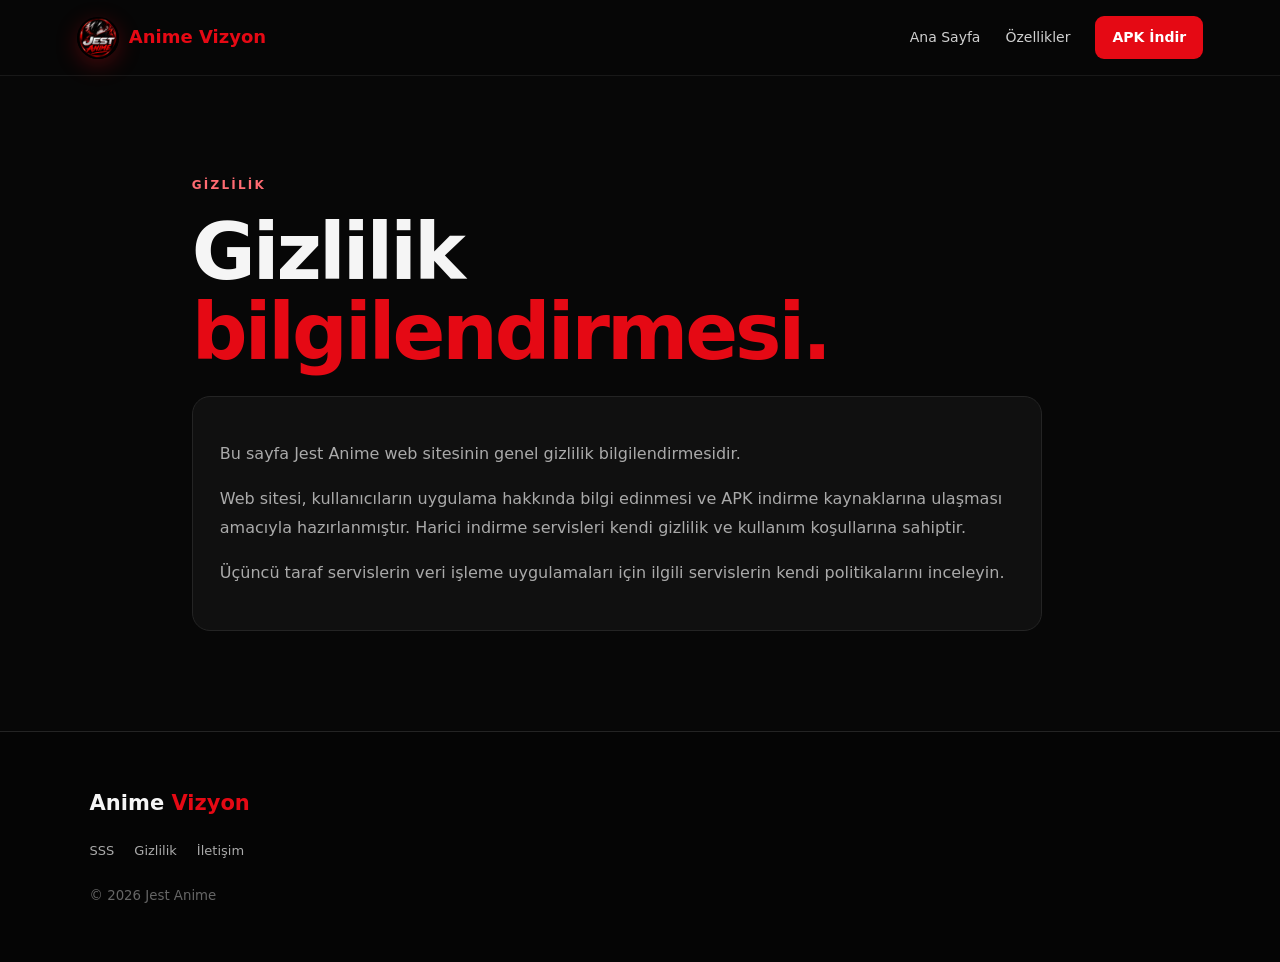
<file: gizlilik.html>
<!doctype html><html lang="tr"><head><meta charset="utf-8"><meta name="viewport" content="width=device-width,initial-scale=1"><title>Jest Anime Gizlilik</title><meta name="description" content="Jest Anime gizlilik bilgilendirmesi."><meta name="robots" content="index,follow"><link rel="canonical" href="https://jest-anime.github.io/Anime-Vizyon/gizlilik.html"><link rel="icon" type="image/png" href="jest-anime-logo.png">
<link rel="stylesheet" href="style.css"></head><body><header class="header"><a class="brand" href="index.html"><img class="brand-logo" src="jest-anime-logo.png" alt="Jest Anime logosu"><span>Anime <b>Vizyon</b></span></a><nav><a href="index.html">Ana Sayfa</a><a href="ozellikler.html">Özellikler</a><a class="nav-cta" href="indir.html">APK İndir</a></nav></header><main class="inner-page"><div class="eyebrow">GİZLİLİK</div><h1>Gizlilik <span>bilgilendirmesi.</span></h1><div class="legal"><p>Bu sayfa Jest Anime web sitesinin genel gizlilik bilgilendirmesidir.</p><p>Web sitesi, kullanıcıların uygulama hakkında bilgi edinmesi ve APK indirme kaynaklarına ulaşması amacıyla hazırlanmıştır. Harici indirme servisleri kendi gizlilik ve kullanım koşullarına sahiptir.</p><p>Üçüncü taraf servislerin veri işleme uygulamaları için ilgili servislerin kendi politikalarını inceleyin.</p></div></main><footer><div class="footer-brand">Anime <b>Vizyon</b></div><div class="footer-links"><a href="sss.html">SSS</a><a href="gizlilik.html">Gizlilik</a><a href="iletisim.html">İletişim</a></div><small>© 2026 Jest Anime</small></footer></body></html>
</file>
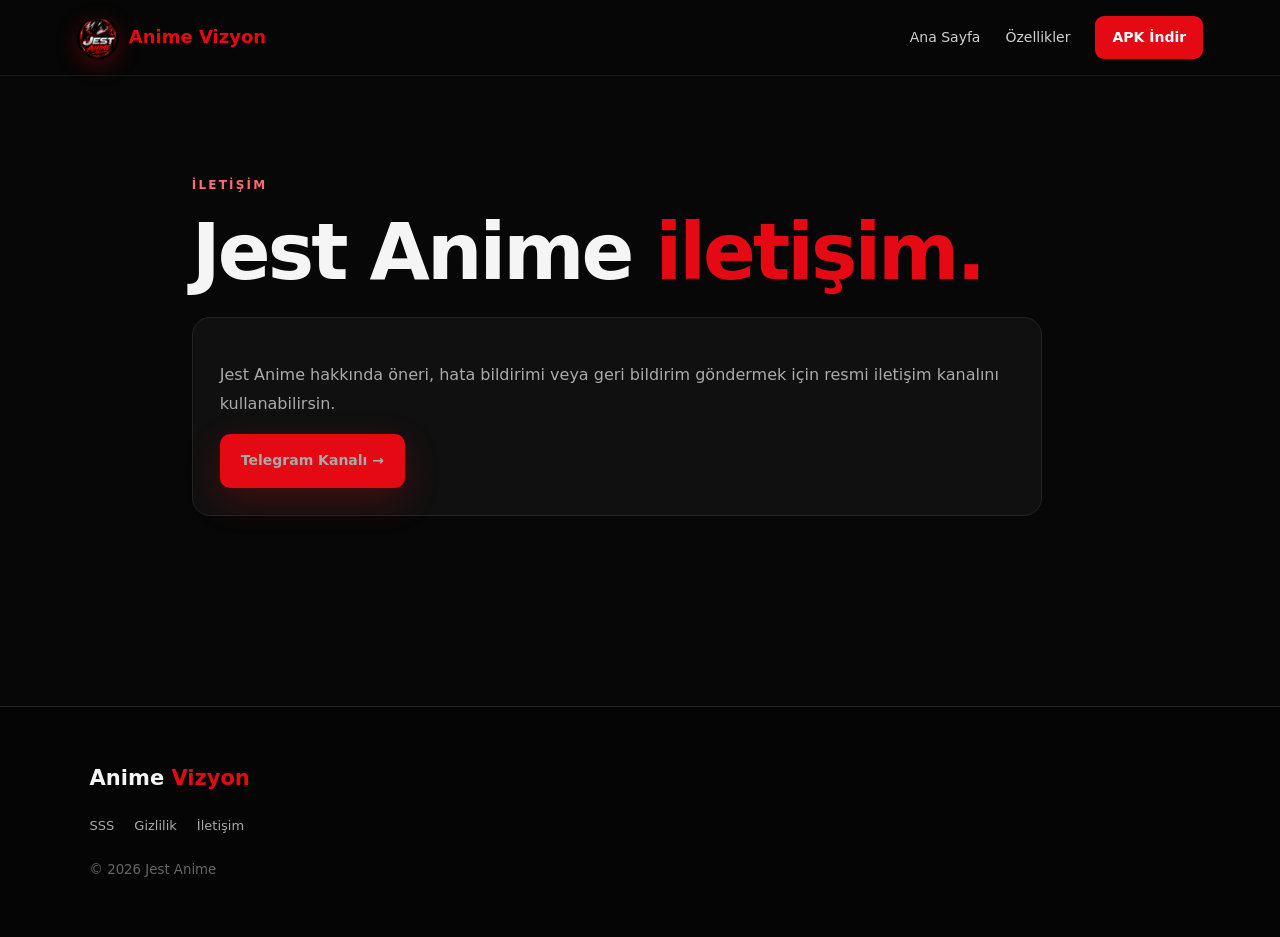
<file: iletisim.html>
<!doctype html><html lang="tr"><head><meta charset="utf-8"><meta name="viewport" content="width=device-width,initial-scale=1"><title>Jest Anime İletişim</title><meta name="description" content="Jest Anime iletişim sayfası."><meta name="robots" content="index,follow"><link rel="canonical" href="https://jest-anime.github.io/Anime-Vizyon/iletisim.html"><link rel="icon" type="image/png" href="jest-anime-logo.png">
<link rel="stylesheet" href="style.css"></head><body><header class="header"><a class="brand" href="index.html"><img class="brand-logo" src="jest-anime-logo.png" alt="Jest Anime logosu"><span>Anime <b>Vizyon</b></span></a><nav><a href="index.html">Ana Sayfa</a><a href="ozellikler.html">Özellikler</a><a class="nav-cta" href="indir.html">APK İndir</a></nav></header><main class="inner-page"><div class="eyebrow">İLETİŞİM</div><h1>Jest Anime <span>iletişim.</span></h1><div class="contact-box"><p>Jest Anime hakkında öneri, hata bildirimi veya geri bildirim göndermek için resmi iletişim kanalını kullanabilirsin.</p><a class="btn primary" href="https://t.me/JestAnime" target="_blank" rel="noopener">Telegram Kanalı →</a></div></main><footer><div class="footer-brand">Anime <b>Vizyon</b></div><div class="footer-links"><a href="sss.html">SSS</a><a href="gizlilik.html">Gizlilik</a><a href="iletisim.html">İletişim</a></div><small>© 2026 Jest Anime</small></footer></body></html>
</file>
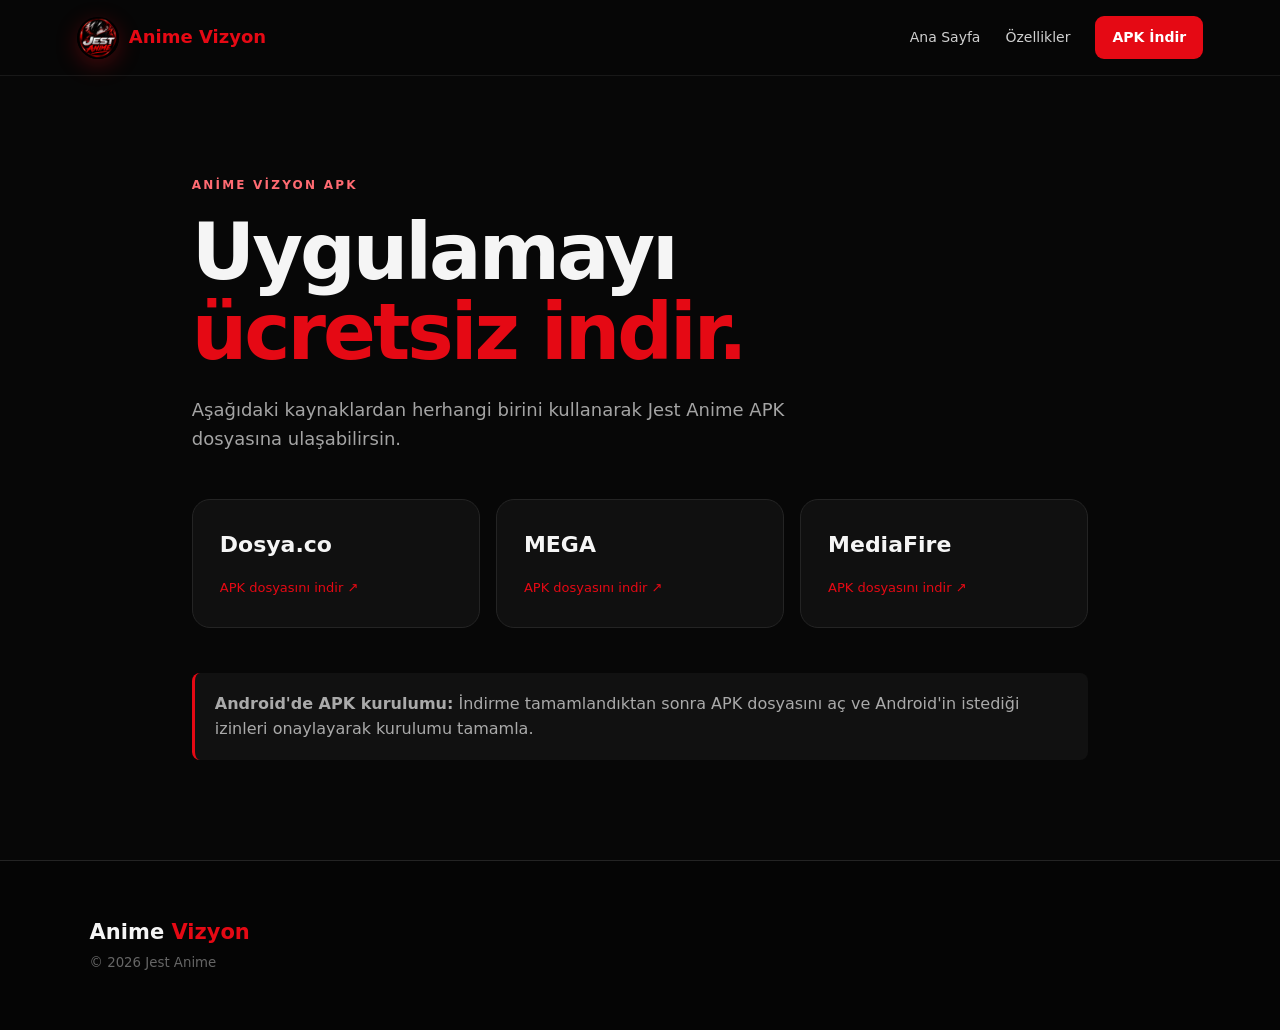
<file: indir.html>
<!doctype html><html lang="tr"><head><meta charset="utf-8"><meta name="viewport" content="width=device-width,initial-scale=1"><title>Jest Anime APK İndir | Ücretsiz Android Uygulaması</title><meta name="description" content="Jest Anime APK indir. Dosya.co, MEGA veya MediaFire üzerinden ücretsiz olarak indir."><meta name="robots" content="index,follow"><link rel="canonical" href="https://jest-anime.github.io/Anime-Vizyon/indir.html"><link rel="icon" type="image/png" href="jest-anime-logo.png">
<link rel="stylesheet" href="style.css"></head><body><header class="header"><a class="brand" href="index.html"><img class="brand-logo" src="jest-anime-logo.png" alt="Jest Anime logosu"><span>Anime <b>Vizyon</b></span></a><nav><a href="index.html">Ana Sayfa</a><a href="index.html#ozellikler">Özellikler</a><a class="nav-cta" href="indir.html">APK İndir</a></nav></header><main class="download-page"><div class="eyebrow">ANİME VİZYON APK</div><h1>Uygulamayı <span>ücretsiz indir.</span></h1><p class="lead">Aşağıdaki kaynaklardan herhangi birini kullanarak Jest Anime APK dosyasına ulaşabilirsin.</p><div class="download-grid"><a class="download-card" href="https://dosya.co/tuwstoyike88/Jest_Anime.apk.html" target="_blank" rel="noopener"><strong>Dosya.co</strong><span>APK dosyasını indir ↗</span></a><a class="download-card" href="https://mega.nz/file/53wTWKra#4KQYEELd3HTP7as3ANjb2NvSXLf6nxZvxexgFGXwdWo" target="_blank" rel="noopener"><strong>MEGA</strong><span>APK dosyasını indir ↗</span></a><a class="download-card" href="https://www.mediafire.com/file/drrw8lnbp4umo20/Jest_Anime.apk/file" target="_blank" rel="noopener"><strong>MediaFire</strong><span>APK dosyasını indir ↗</span></a></div><div class="notice"><b>Android'de APK kurulumu:</b> İndirme tamamlandıktan sonra APK dosyasını aç ve Android'in istediği izinleri onaylayarak kurulumu tamamla.</div></main><footer><div class="footer-brand">Anime <b>Vizyon</b></div><small>© 2026 Jest Anime</small></footer></body></html>
</file>
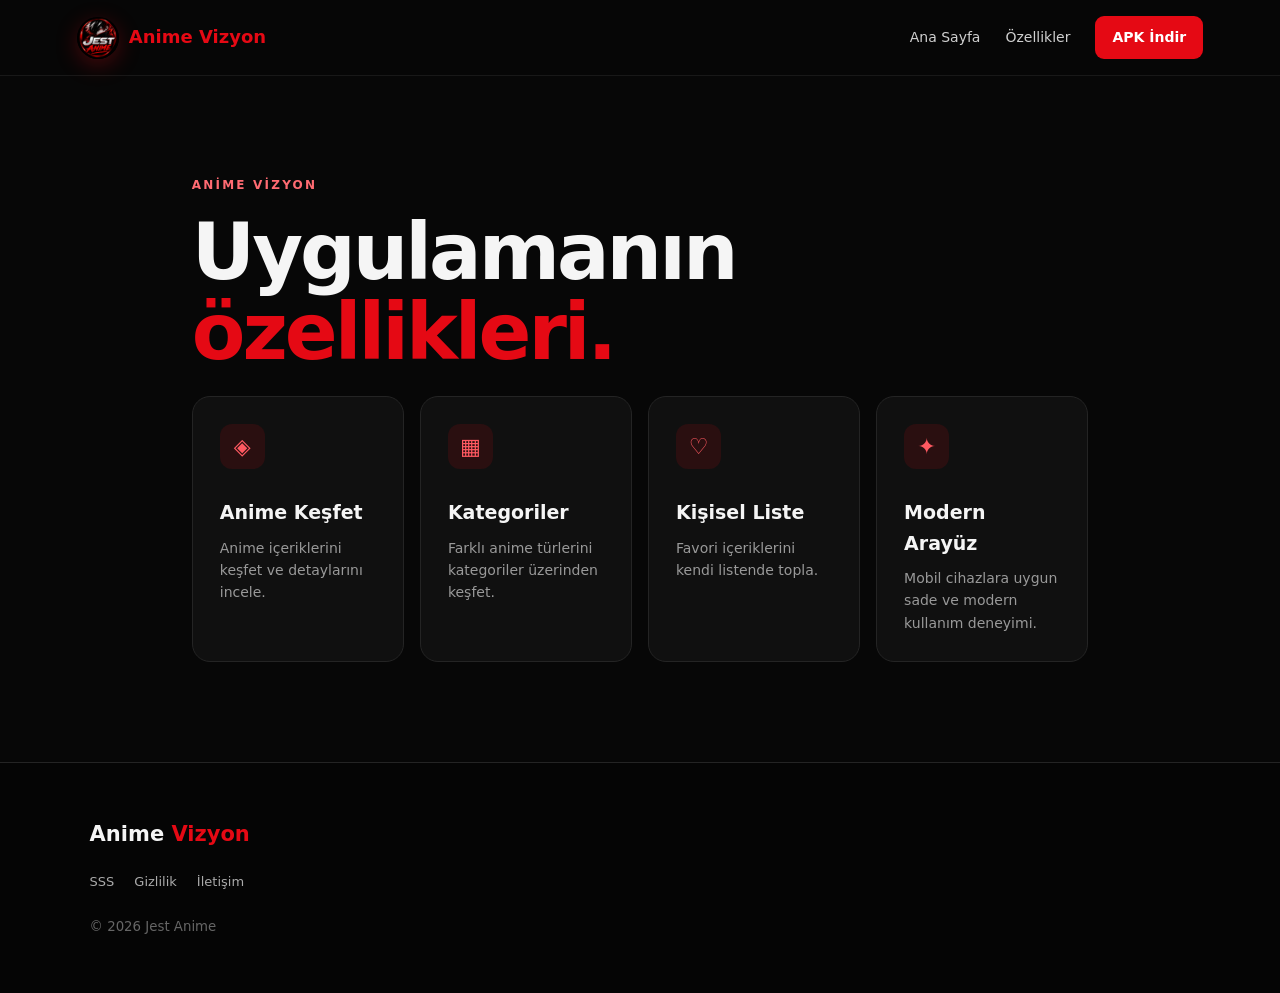
<file: ozellikler.html>
<!doctype html><html lang="tr"><head><meta charset="utf-8"><meta name="viewport" content="width=device-width,initial-scale=1"><title>Jest Anime Özellikleri</title><meta name="description" content="Jest Anime uygulamasının özellikleri."><meta name="robots" content="index,follow"><link rel="canonical" href="https://jest-anime.github.io/Anime-Vizyon/ozellikler.html"><link rel="icon" type="image/png" href="jest-anime-logo.png">
<link rel="stylesheet" href="style.css"></head><body><header class="header"><a class="brand" href="index.html"><img class="brand-logo" src="jest-anime-logo.png" alt="Jest Anime logosu"><span>Anime <b>Vizyon</b></span></a><nav><a href="index.html">Ana Sayfa</a><a href="ozellikler.html">Özellikler</a><a class="nav-cta" href="indir.html">APK İndir</a></nav></header><main class="inner-page"><div class="eyebrow">ANİME VİZYON</div><h1>Uygulamanın <span>özellikleri.</span></h1><div class="grid features"><article><div class="icon">◈</div><h3>Anime Keşfet</h3><p>Anime içeriklerini keşfet ve detaylarını incele.</p></article><article><div class="icon">▦</div><h3>Kategoriler</h3><p>Farklı anime türlerini kategoriler üzerinden keşfet.</p></article><article><div class="icon">♡</div><h3>Kişisel Liste</h3><p>Favori içeriklerini kendi listende topla.</p></article><article><div class="icon">✦</div><h3>Modern Arayüz</h3><p>Mobil cihazlara uygun sade ve modern kullanım deneyimi.</p></article></div></main><footer><div class="footer-brand">Anime <b>Vizyon</b></div><div class="footer-links"><a href="sss.html">SSS</a><a href="gizlilik.html">Gizlilik</a><a href="iletisim.html">İletişim</a></div><small>© 2026 Jest Anime</small></footer></body></html>
</file>
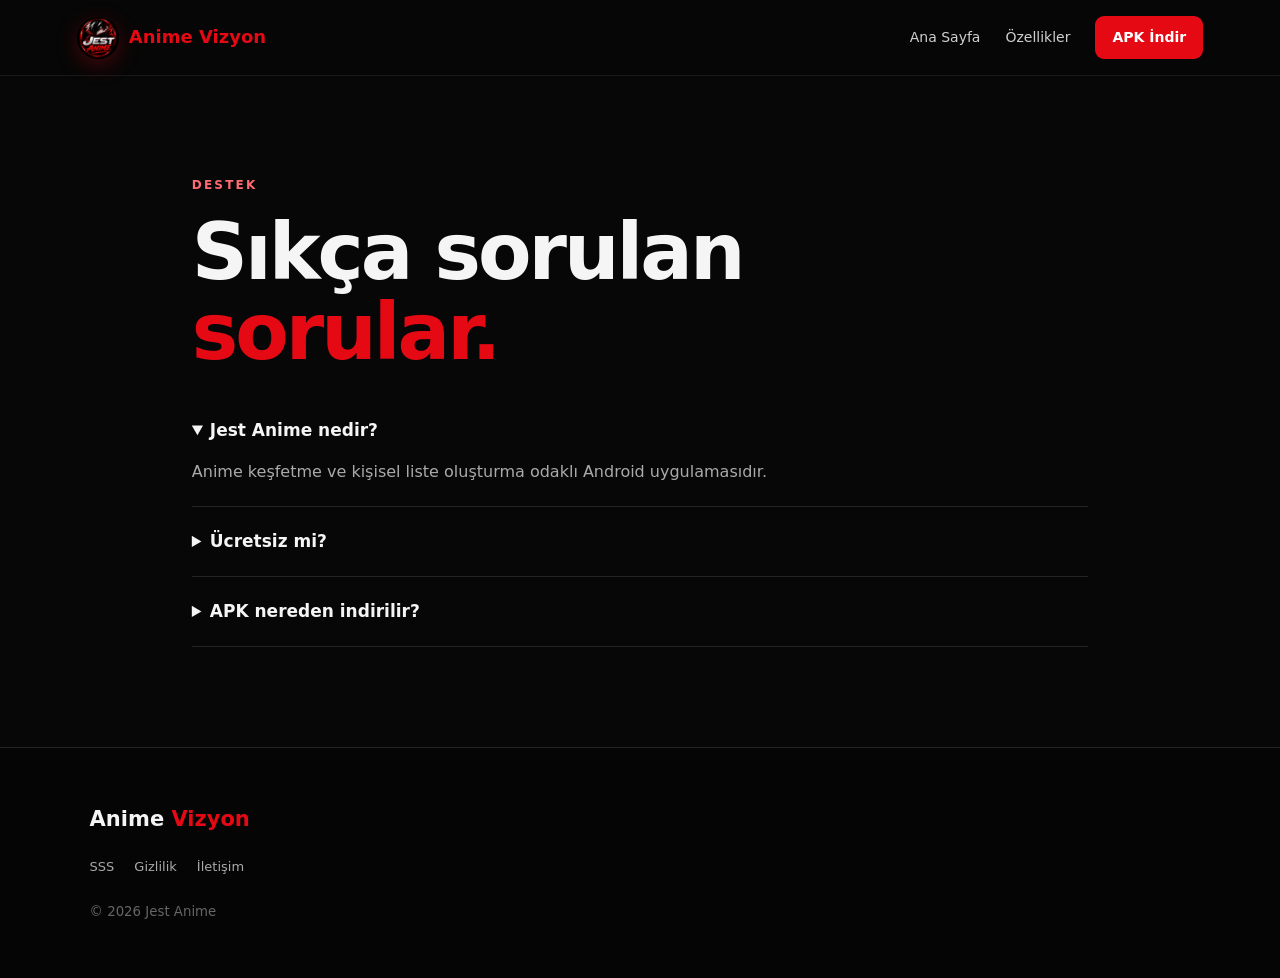
<file: sss.html>
<!doctype html><html lang="tr"><head><meta charset="utf-8"><meta name="viewport" content="width=device-width,initial-scale=1"><title>Jest Anime SSS</title><meta name="description" content="Jest Anime hakkında sıkça sorulan sorular."><meta name="robots" content="index,follow"><link rel="canonical" href="https://jest-anime.github.io/Anime-Vizyon/sss.html"><link rel="icon" type="image/png" href="jest-anime-logo.png">
<link rel="stylesheet" href="style.css"></head><body><header class="header"><a class="brand" href="index.html"><img class="brand-logo" src="jest-anime-logo.png" alt="Jest Anime logosu"><span>Anime <b>Vizyon</b></span></a><nav><a href="index.html">Ana Sayfa</a><a href="ozellikler.html">Özellikler</a><a class="nav-cta" href="indir.html">APK İndir</a></nav></header><main class="inner-page"><div class="eyebrow">DESTEK</div><h1>Sıkça sorulan <span>sorular.</span></h1><div class="faq"><details open><summary>Jest Anime nedir?</summary><p>Anime keşfetme ve kişisel liste oluşturma odaklı Android uygulamasıdır.</p></details><details><summary>Ücretsiz mi?</summary><p>Evet, uygulama APK olarak ücretsiz indirilebilir.</p></details><details><summary>APK nereden indirilir?</summary><p>Dosya.co, MEGA ve MediaFire alternatifleri üzerinden indirebilirsin.</p></details></div></main><footer><div class="footer-brand">Anime <b>Vizyon</b></div><div class="footer-links"><a href="sss.html">SSS</a><a href="gizlilik.html">Gizlilik</a><a href="iletisim.html">İletişim</a></div><small>© 2026 Jest Anime</small></footer></body></html>
</file>
<file: style.css>
:root{--bg:#070707;--panel:#101010;--red:#e50914;--text:#f5f5f5;--muted:#a4a4a4;--line:#242424}*{box-sizing:border-box}html{scroll-behavior:smooth}body{margin:0;background:var(--bg);color:var(--text);font-family:Inter,system-ui,-apple-system,BlinkMacSystemFont,"Segoe UI",sans-serif;line-height:1.6}a{color:inherit;text-decoration:none}.header{height:76px;display:flex;align-items:center;justify-content:space-between;padding:0 6%;border-bottom:1px solid rgba(255,255,255,.07);background:rgba(7,7,7,.88);backdrop-filter:blur(15px);position:sticky;top:0;z-index:20}.brand{display:flex;align-items:center;gap:10px;font-weight:800;font-size:18px}.brand b,.footer-brand b,span{color:var(--red)}.brand-logo{width:42px;height:42px;border-radius:50%;object-fit:cover;display:block;box-shadow:0 6px 22px rgba(229,9,20,.28)}nav{display:flex;gap:25px;align-items:center;font-size:14px;color:#cfcfcf}nav a:hover{color:#fff}.nav-cta{background:var(--red);color:#fff!important;padding:10px 17px;border-radius:9px;font-weight:800}.hero{min-height:650px;display:flex;align-items:center;position:relative;overflow:hidden;padding:80px 8%;background:radial-gradient(circle at 75% 45%,rgba(229,9,20,.22),transparent 35%),linear-gradient(110deg,#050505 30%,#110406 100%)}.hero:after{content:"";position:absolute;right:-100px;top:15%;width:520px;height:520px;border-radius:50%;background:rgba(229,9,20,.12);filter:blur(80px)}.hero-content{position:relative;z-index:1;max-width:780px}.eyebrow{font-size:12px;font-weight:900;letter-spacing:2.2px;color:#ff6b72;margin-bottom:18px}.hero h1,h1{font-size:clamp(42px,7vw,78px);line-height:1.02;margin:0 0 24px;letter-spacing:-3px}.hero p,.lead{color:var(--muted);font-size:18px;max-width:670px}.actions{display:flex;gap:12px;flex-wrap:wrap;margin:32px 0 20px}.btn{display:inline-flex;align-items:center;justify-content:center;gap:10px;padding:14px 21px;border-radius:10px;font-weight:900;font-size:14px}.primary{background:var(--red);box-shadow:0 12px 35px rgba(229,9,20,.24)}.ghost{border:1px solid #333;background:#111}.trust{display:flex;gap:20px;color:#999;font-size:12px;flex-wrap:wrap}.section{padding:100px 7%}.section.dark{background:#0b0b0b}.section-head{max-width:720px;margin-bottom:45px}.section-head h2{font-size:clamp(34px,5vw,58px);line-height:1.05;letter-spacing:-2px;margin:0}.grid{display:grid;grid-template-columns:repeat(4,1fr);gap:16px}.features article,.download-card,.contact-box,.legal{background:var(--panel);border:1px solid var(--line);border-radius:18px;padding:27px}.icon{width:45px;height:45px;display:grid;place-items:center;border-radius:12px;background:rgba(229,9,20,.12);color:#ff5961;font-size:22px;margin-bottom:28px}.features h3{margin:0 0 9px;font-size:19px}.features p{color:#999;font-size:14px;margin:0}.screens{display:grid;grid-template-columns:repeat(4,1fr);gap:22px}.phone{text-align:center}.phone img{width:100%;aspect-ratio:9/17;object-fit:cover;background:#151515;border:1px solid #2a2a2a;border-radius:28px;padding:7px;box-shadow:0 20px 55px rgba(0,0,0,.4);display:block;margin-bottom:13px}.phone b{font-size:14px}.download-strip{margin:0 7%;padding:55px 6%;border-radius:25px;background:linear-gradient(110deg,#170305,#29070a);border:1px solid #4c1115;display:flex;justify-content:space-between;align-items:center;gap:30px}.download-strip h2{font-size:35px;margin:0}.download-strip p{color:#aaa;margin:5px 0 0}.faq{max-width:900px}.faq details{border-bottom:1px solid var(--line);padding:21px 0}.faq summary{cursor:pointer;font-weight:800;font-size:17px}.faq p{color:#aaa;margin:15px 0 0}.download-page,.inner-page{max-width:1050px;margin:auto;padding:100px 6%;min-height:70vh}.download-page h1,.inner-page h1{max-width:800px}.download-grid{display:grid;grid-template-columns:repeat(3,1fr);gap:16px;margin:45px 0}.download-card{transition:.2s}.download-card:hover{border-color:var(--red);transform:translateY(-3px)}.download-card strong{display:block;font-size:22px;margin-bottom:12px}.download-card span{font-size:13px}.notice{padding:18px 20px;border-left:3px solid var(--red);background:#111;color:#aaa;border-radius:8px}.legal,.contact-box{max-width:850px;color:#aaa;line-height:1.8}footer{padding:55px 7%;border-top:1px solid var(--line);background:#050505}.footer-brand{font-size:21px;font-weight:900}.footer-links{display:flex;gap:20px;margin:20px 0;color:#aaa;font-size:13px}footer small{color:#666}@media(max-width:850px){nav a:not(.nav-cta){display:none}.hero{min-height:600px;padding:70px 7%}.grid,.screens{grid-template-columns:repeat(2,1fr)}.download-grid{grid-template-columns:1fr}.download-strip{margin:0 5%;flex-direction:column;align-items:flex-start}.section{padding:75px 6%}}@media(max-width:520px){.grid,.screens{grid-template-columns:1fr}.hero h1,h1{letter-spacing:-2px}.hero p,.lead{font-size:16px}.actions .btn{width:100%}.header{padding:0 5%}}

.screenshots{display:grid;grid-template-columns:repeat(3,1fr);gap:22px;align-items:start}
.screenshot-card{margin:0;background:#101010;border:1px solid #292929;border-radius:22px;padding:10px;overflow:hidden;transition:.25s}
.screenshot-card:hover{transform:translateY(-5px);border-color:#e50914;box-shadow:0 18px 50px rgba(0,0,0,.35)}
.screenshot-card a{display:block}
.screenshot-card img{display:block;width:100%;height:auto;aspect-ratio:683/1536;object-fit:cover;object-position:top;border-radius:16px;background:#080808}
.screenshot-card figcaption{padding:16px 8px 10px}
.screenshot-card figcaption strong{display:block;font-size:17px;margin-bottom:4px}
.screenshot-card figcaption span{display:block;color:#999;font-size:13px;line-height:1.5}
@media(max-width:850px){.screenshots{grid-template-columns:repeat(2,1fr)}}
@media(max-width:520px){.screenshots{display:flex;overflow-x:auto;scroll-snap-type:x mandatory;padding-bottom:12px}.screenshot-card{min-width:78%;scroll-snap-align:start}}
</file>
